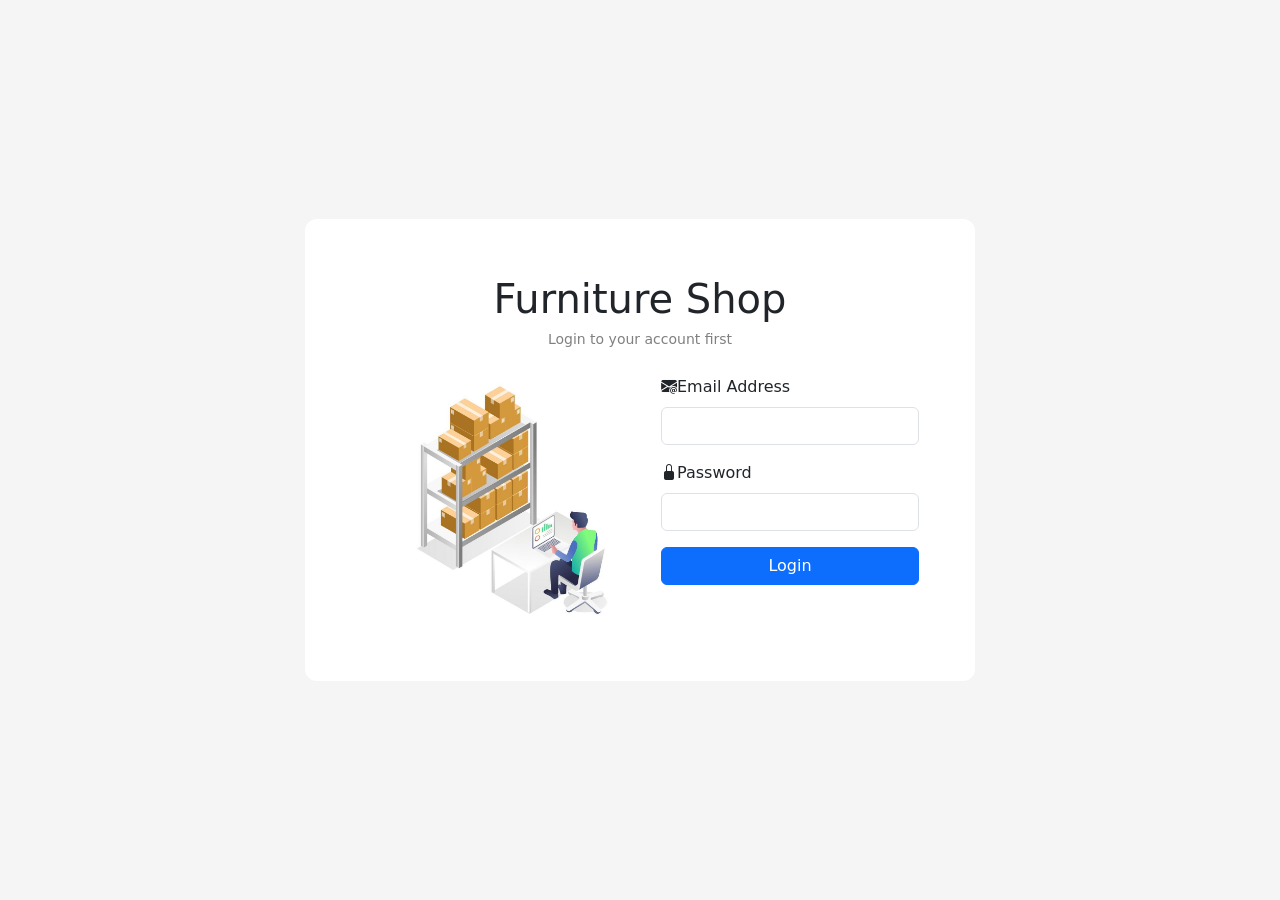
<file: LatihanKuis/index.html>
<!DOCTYPE html>
<html lang="en">
<head>
    <meta charset="UTF-8">
    <meta name="viewport" content="width=device-width, initial-scale=1.0">
    <link href="https://cdn.jsdelivr.net/npm/bootstrap@5.3.8/dist/css/bootstrap.min.css" rel="stylesheet"
        integrity="sha384-sRIl4kxILFvY47J16cr9ZwB07vP4J8+LH7qKQnuqkuIAvNWLzeN8tE5YBujZqJLB" crossorigin="anonymous">
    <link rel="stylesheet" href="https://cdn.jsdelivr.net/npm/bootstrap-icons@1.13.1/font/bootstrap-icons.min.css">
   <link rel="stylesheet" href="style.css">
    <title>Halaman Login</title>
</head>
<body>
    <div class="container">
        <div id="login-card">
            <div id="login-title">
                <h1>Furniture Shop</h1>
                <h4>Login to your account first</h4>
            </div>
            <div id="login-content">
                <img src="login_picture.jpg" width="300px">
                <div id="login-form">
                    <form method="get" action="home.html">
                        <label class="form-label"><i class="bi bi-envelope-at-fill"></i>Email Address</label>
                        <input type="email" class="form-control" name="email" id="email" required>
                        <label class="form-label mt-3"><i class="bi bi-lock-fill"></i>Password</label>
                        <input type="password" class="form-control" name="password" id="password" minlength="8" required>
                        <input type="submit" value="Login" class="btn btn-primary mt-3" id="login-button">
                    </form>
                </div>
            </div>
        </div>
    </div>
</body>
</html>
</file>
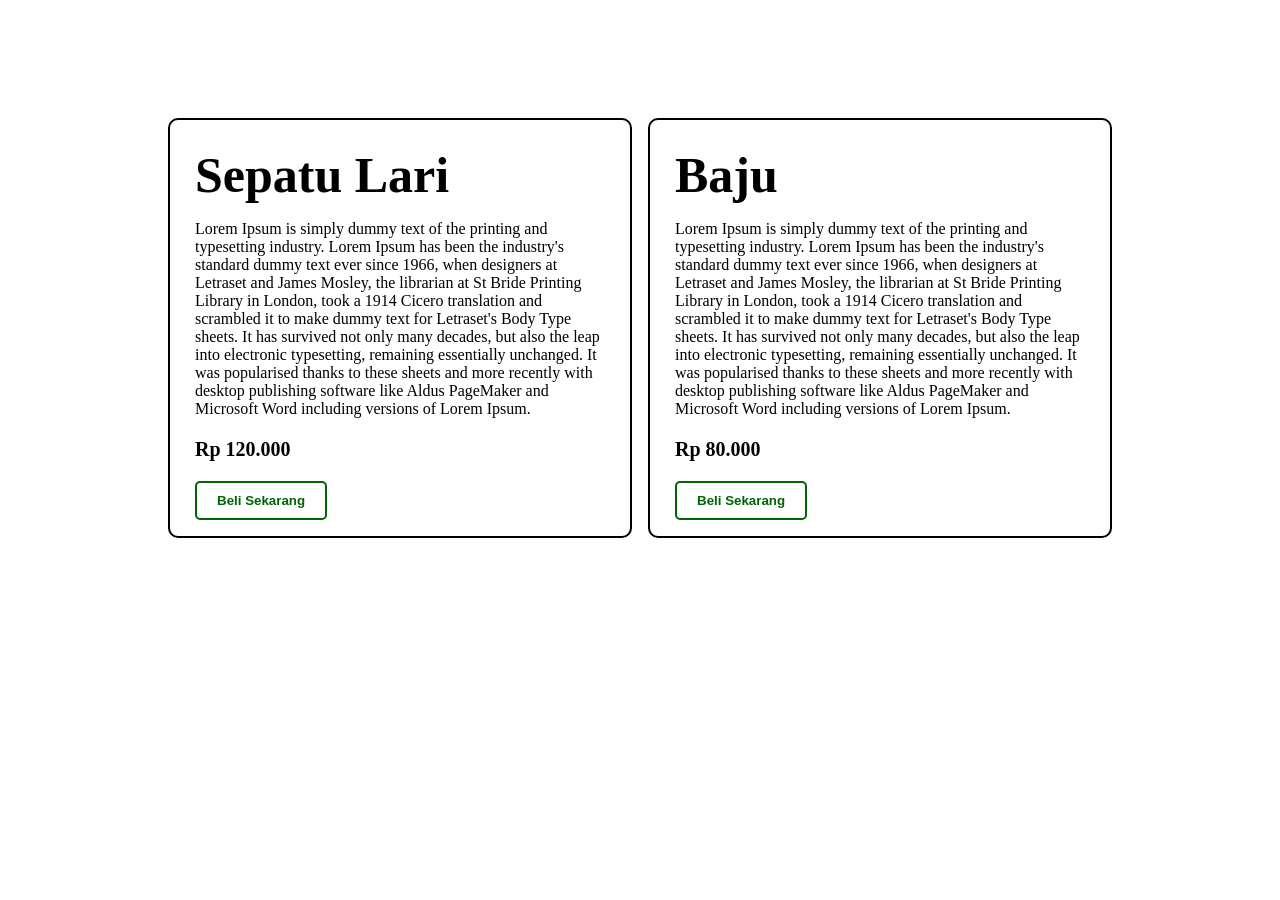
<file: Pertemuan 2/index.html>
<!DOCTYPE html>
<html lang="en">
<head>
    <meta charset="UTF-8">
    <meta name="viewport" content="width=device-width, initial-scale=1.0">
    <title>Document</title>
    <link rel = "stylesheet" href="style.css">
</head>
<body>
    <div class="keranjang">
        <div class="produk">
            <h1 id="judul_produk">Sepatu Lari</h1>
            <p class="deskripsi">Lorem Ipsum is simply dummy text of the printing and typesetting industry. Lorem Ipsum has been the industry's standard dummy text ever since 1966, when designers at Letraset and James Mosley, the librarian at St Bride Printing Library in London, took a 1914 Cicero translation and scrambled it to make dummy text for Letraset's Body Type sheets. It has survived not only many decades, but also the leap into electronic typesetting, remaining essentially unchanged. It was popularised thanks to these sheets and more recently with desktop publishing software like Aldus PageMaker and Microsoft Word including versions of Lorem Ipsum.</p>
            <p class="harga">Rp 120.000</p>
            <button class="tombol">Beli Sekarang</button>
    </div>
        <div class="produk">
            <h1 id="judul_produk">Baju</h1>
            <p class="deskripsi">Lorem Ipsum is simply dummy text of the printing and typesetting industry. Lorem Ipsum has been the industry's standard dummy text ever since 1966, when designers at Letraset and James Mosley, the librarian at St Bride Printing Library in London, took a 1914 Cicero translation and scrambled it to make dummy text for Letraset's Body Type sheets. It has survived not only many decades, but also the leap into electronic typesetting, remaining essentially unchanged. It was popularised thanks to these sheets and more recently with desktop publishing software like Aldus PageMaker and Microsoft Word including versions of Lorem Ipsum.</p>
            <p class="harga">Rp 80.000</p>
            <button class="tombol">Beli Sekarang</button>
        </div>
    </div>
</body>
</html>
</file>
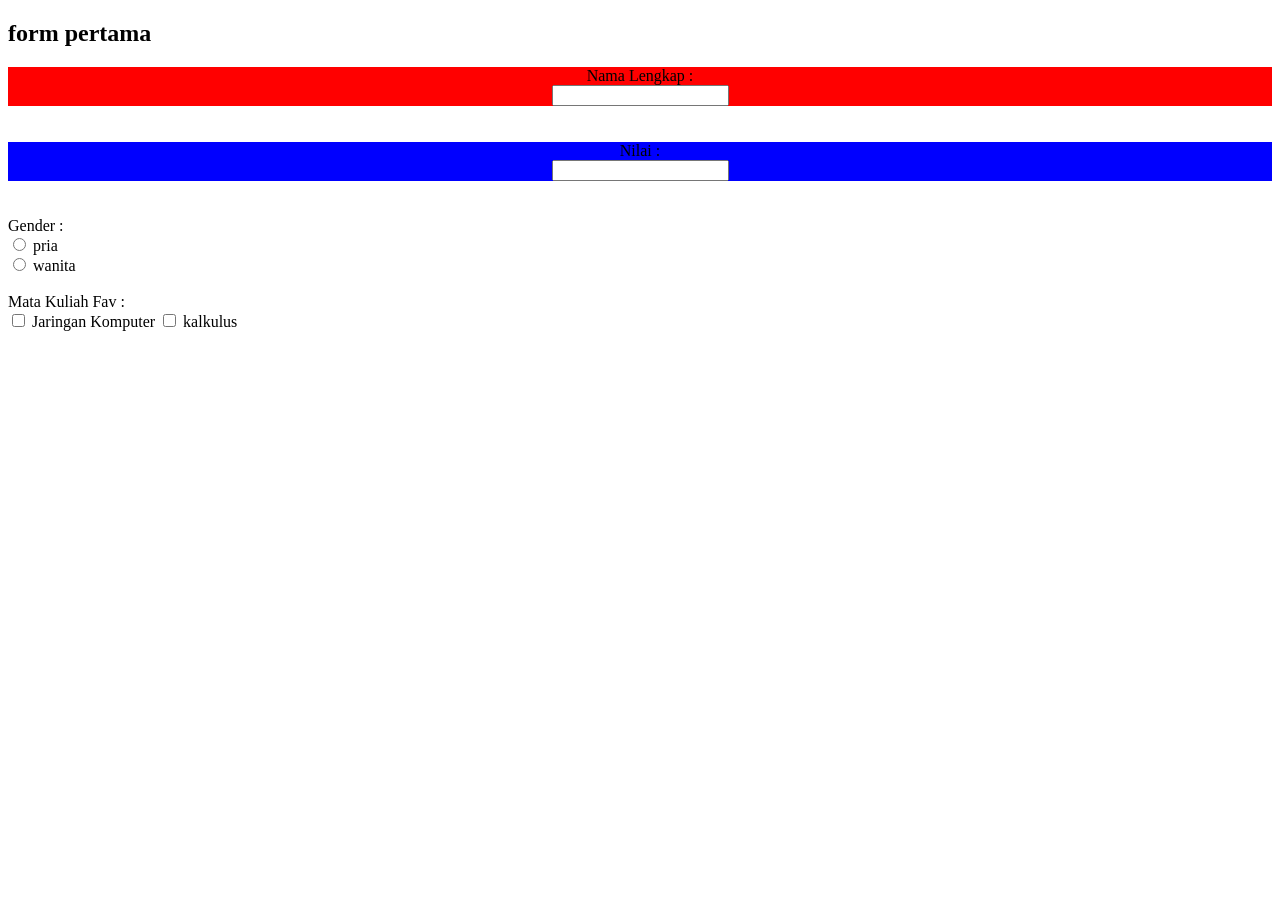
<file: form.html>
<!DOCTYPE html>
<html lang="en">
<head>
    <meta charset="UTF-8">
    <meta name="viewport" content="width=device-width, initial-scale=1.0">
    <title>Belajar Form</title>
</head>
<body>
    <h2>form pertama</h2>
    <form>
        <div align="center" style="background-color: red">
            <label>Nama Lengkap :</label>
            <br/>
            <input type="text" />
        </div>
        <br><br>
        <div align="center" style="background-color: blue">
            <label>Nilai : </label>
            <br/>
            <input type="number" />
        </div>
        <br><br>
        <label>Gender :</label>
        <br/>
        <input type="radio" name="gender" value="pria">
        <label>pria</label>
        <br>
        <input type="radio" name="gender" value="wanita">
        <label>wanita</label>
        <br><br>
        <label>Mata Kuliah Fav :</label>
        <br/>
        <input type="checkbox" name="matkulfav" value="jarkom">
        <label for ="jarkom">Jaringan Komputer</label>
        <input type="checkbox" name="matkulfav" value="kalkulus">
        <label for ="kalkulus">kalkulus</label>
        <br><br>

    </form>
</body>
</html>
</file>
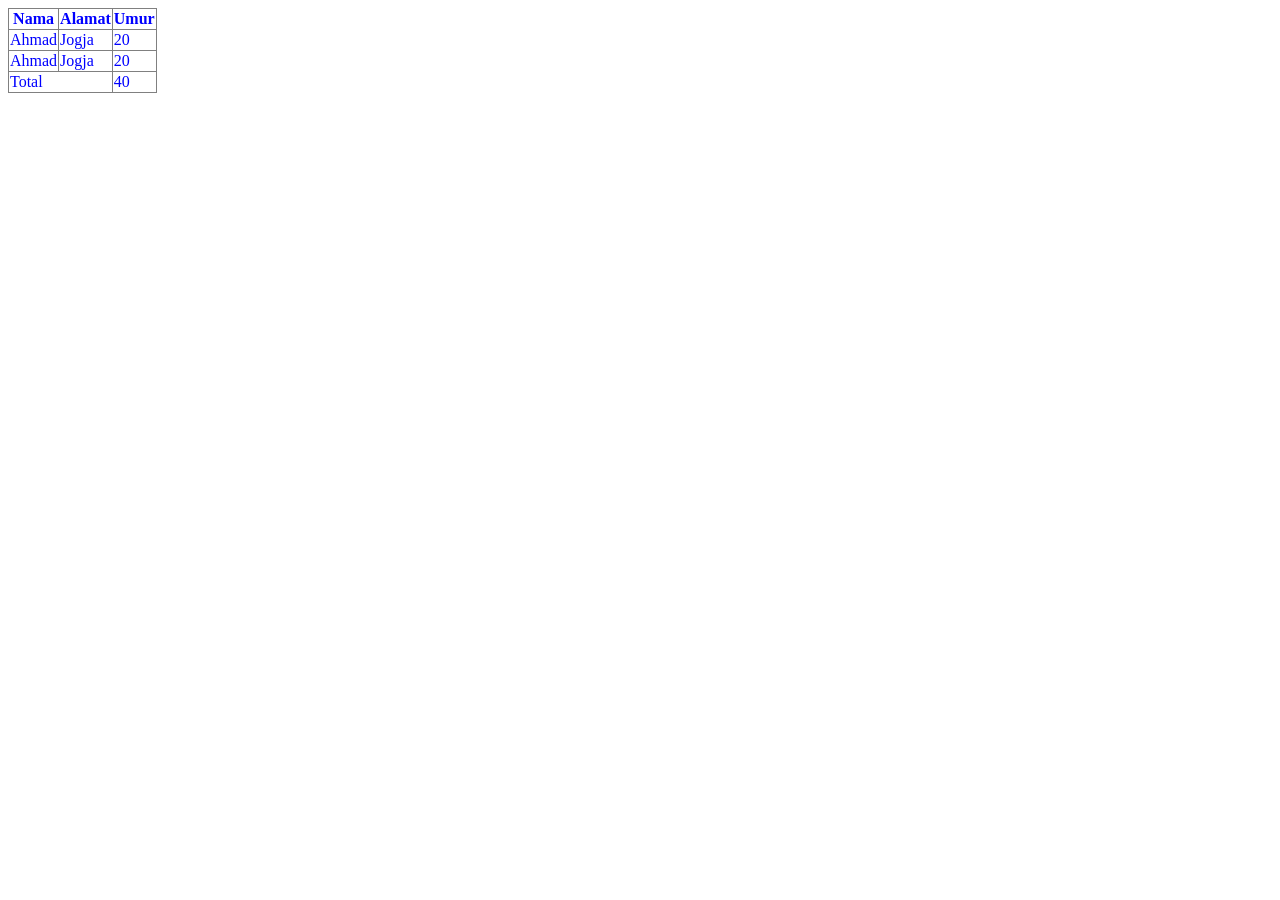
<file: tabel.html>
<!DOCTYPE html> 
<html lang="en">
<head>
    <meta charset="UTF-8">
    <meta name="viewport" content="width=device-width, initial-scale=1.0">
    <title>Tabel</title>
</head>
<body>
    <table border="1px" style="border-collapse: collapse; color :blue">
        <tr>
            <th>Nama</th>
            <th>Alamat</th>
            <th>Umur</th>
        </tr>
        <tr>
            <td>
                Ahmad
            </td>
            <td>
                Jogja
            </td>
            <td>
                20
            </td>
        </tr>
        <tr>
            <td>
                Ahmad
            </td>
            <td>
                Jogja
            </td>
            <td>
                20
            </td>
        </tr>
        <tr>
            <td colspan="2">Total</td>
            <td>
                40
            </td>
        </tr>
    </table>
</body>
</html>
</file>
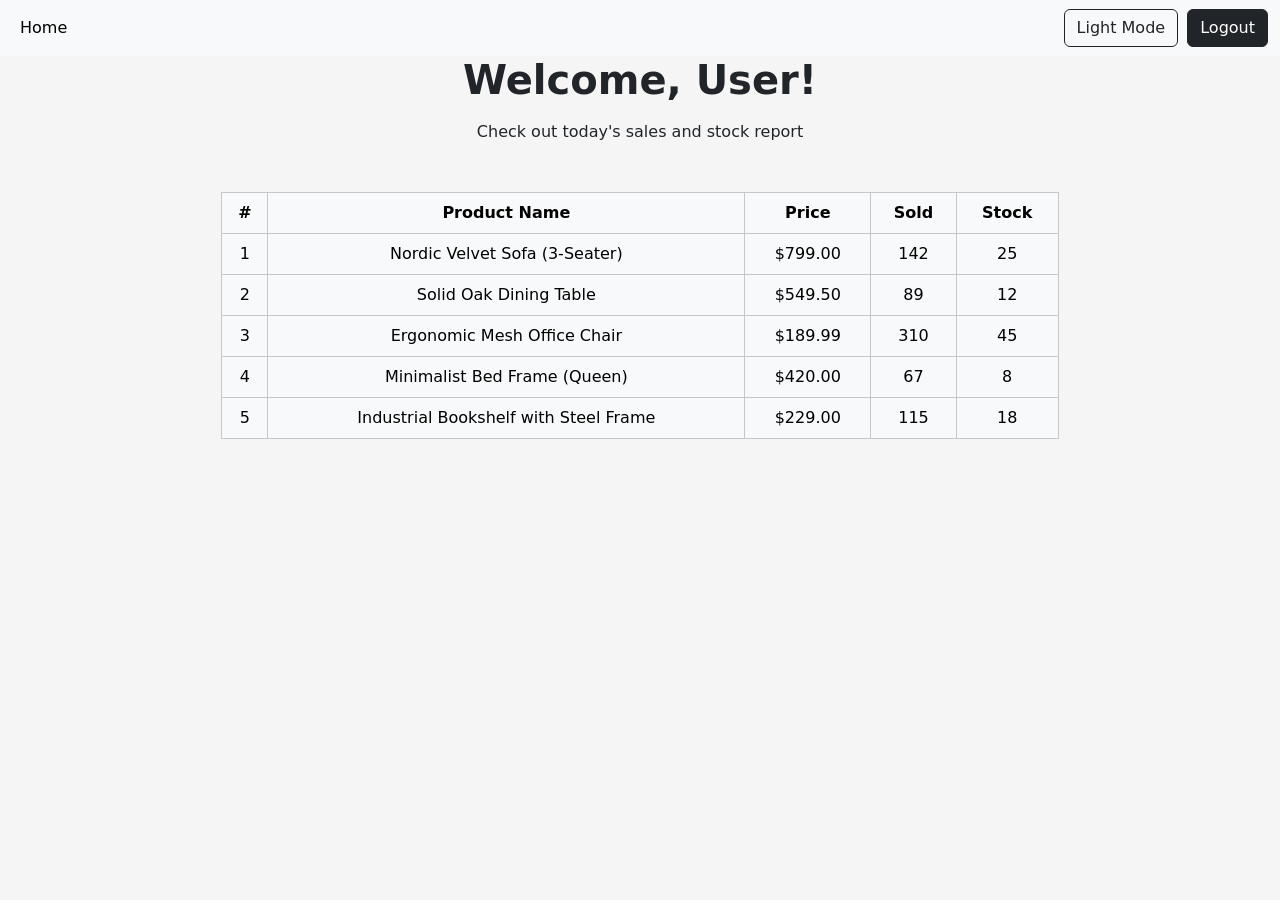
<file: LatihanKuis/home.html>
<!DOCTYPE html>
<html lang="en">
<head>
    <meta charset="UTF-8">
    <meta name="viewport" content="width=device-width, initial-scale=1.0">
    <link href="https://cdn.jsdelivr.net/npm/bootstrap@5.3.8/dist/css/bootstrap.min.css" rel="stylesheet" integrity="sha384-sRIl4kxILFvY47J16cr9ZwB07vP4J8+LH7qKQnuqkuIAvNWLzeN8tE5YBujZqJLB" crossorigin="anonymous">
    <link rel="stylesheet" href="https://cdn.jsdelivr.net/npm/bootstrap-icons@1.13.1/font/bootstrap-icons.min.css">
    <link rel="stylesheet" href="style.css">
    <title>homepage</title>
</head>
<body>
     <nav class="navbar navbar-expand-lg bg-body-tertiary" id="navbar">
        <div class="container-fluid">
            <button class="navbar-toggler" type="button" data-bs-toggle="collapse" data-bs-target="#navbarSupportedContent" aria-controls="navbarSupportedContent" aria-expanded="false" aria-label="Toggle navigation">
                <span class="navbar-toggler-icon"></span>
            </button>
            <div class="collapse navbar-collapse" id="navbarSupportedContent">
                <ul class="navbar-nav me-auto mb-2 mb-lg-0">
                    <li class="nav-item">
                        <a class="nav-link active" href="home.html">Home</a>
                    </li>
                </ul>
                <div class="action">
                    <button class="btn btn-outline-dark me-1" id="btnTheme">Light Mode</button>
                    <button class="btn btn-dark" id="btnLogout">Logout</button>
                </div>
            </div>
        </div>
    </nav>
    <div class="home-section d-flex justify-content-center align-items-center">
        <div class="container-fluid">
            <div class="section-title mb-5 text-center">
                <h1 class="fw-semibold mb-3">Welcome, User!</h1>
                <p>Check out today's sales and stock report</p>
            </div>
            <div class="mx-auto col-md-8">
                <table class="table text-center table-light table-bordered table-hover" id="tableData">
                    <thead>
                        <tr>
                            <th>#</th>
                            <th>Product Name</th>
                            <th>Price</th>
                            <th>Sold</th>
                            <th>Stock</th>
                        </tr>
                    </thead>
                    <tbody>
                        <tr>
                            <td>1</td>
                            <td>Nordic Velvet Sofa (3-Seater)</td>
                            <td>$799.00</td>
                            <td>142</td>
                            <td>25</td>
                        </tr>
                        <tr>
                            <td>2</td>
                            <td>Solid Oak Dining Table</td>
                            <td>$549.50</td>
                            <td>89</td>
                            <td>12</td>
                        </tr>
                        <tr>
                            <td>3</td>
                            <td>Ergonomic Mesh Office Chair</td>
                            <td>$189.99</td>
                            <td>310</td>
                            <td>45</td>
                        </tr>
                        <tr>
                            <td>4</td>
                            <td>Minimalist Bed Frame (Queen)</td>
                            <td>$420.00</td>
                            <td>67</td>
                            <td>8</td>
                        </tr>
                        <tr>
                            <td>5</td>
                            <td>Industrial Bookshelf with Steel Frame</td>
                            <td>$229.00</td>
                            <td>115</td>
                            <td>18</td>
                        </tr>
                    </tbody>
                </table>
            </div>
        </div>
    </div>
    <script src="script.js"></script>
    <script src="https://cdn.jsdelivr.net/npm/bootstrap@5.3.8/dist/js/bootstrap.bundle.min.js" integrity="sha384-FKyoEForCGlyvwx9Hj09JcYn3nv7wiPVlz7YYwJrWVcXK/BmnVDxM+D2scQbITxI" crossorigin="anonymous"></script>

</body>
</html>
</file>
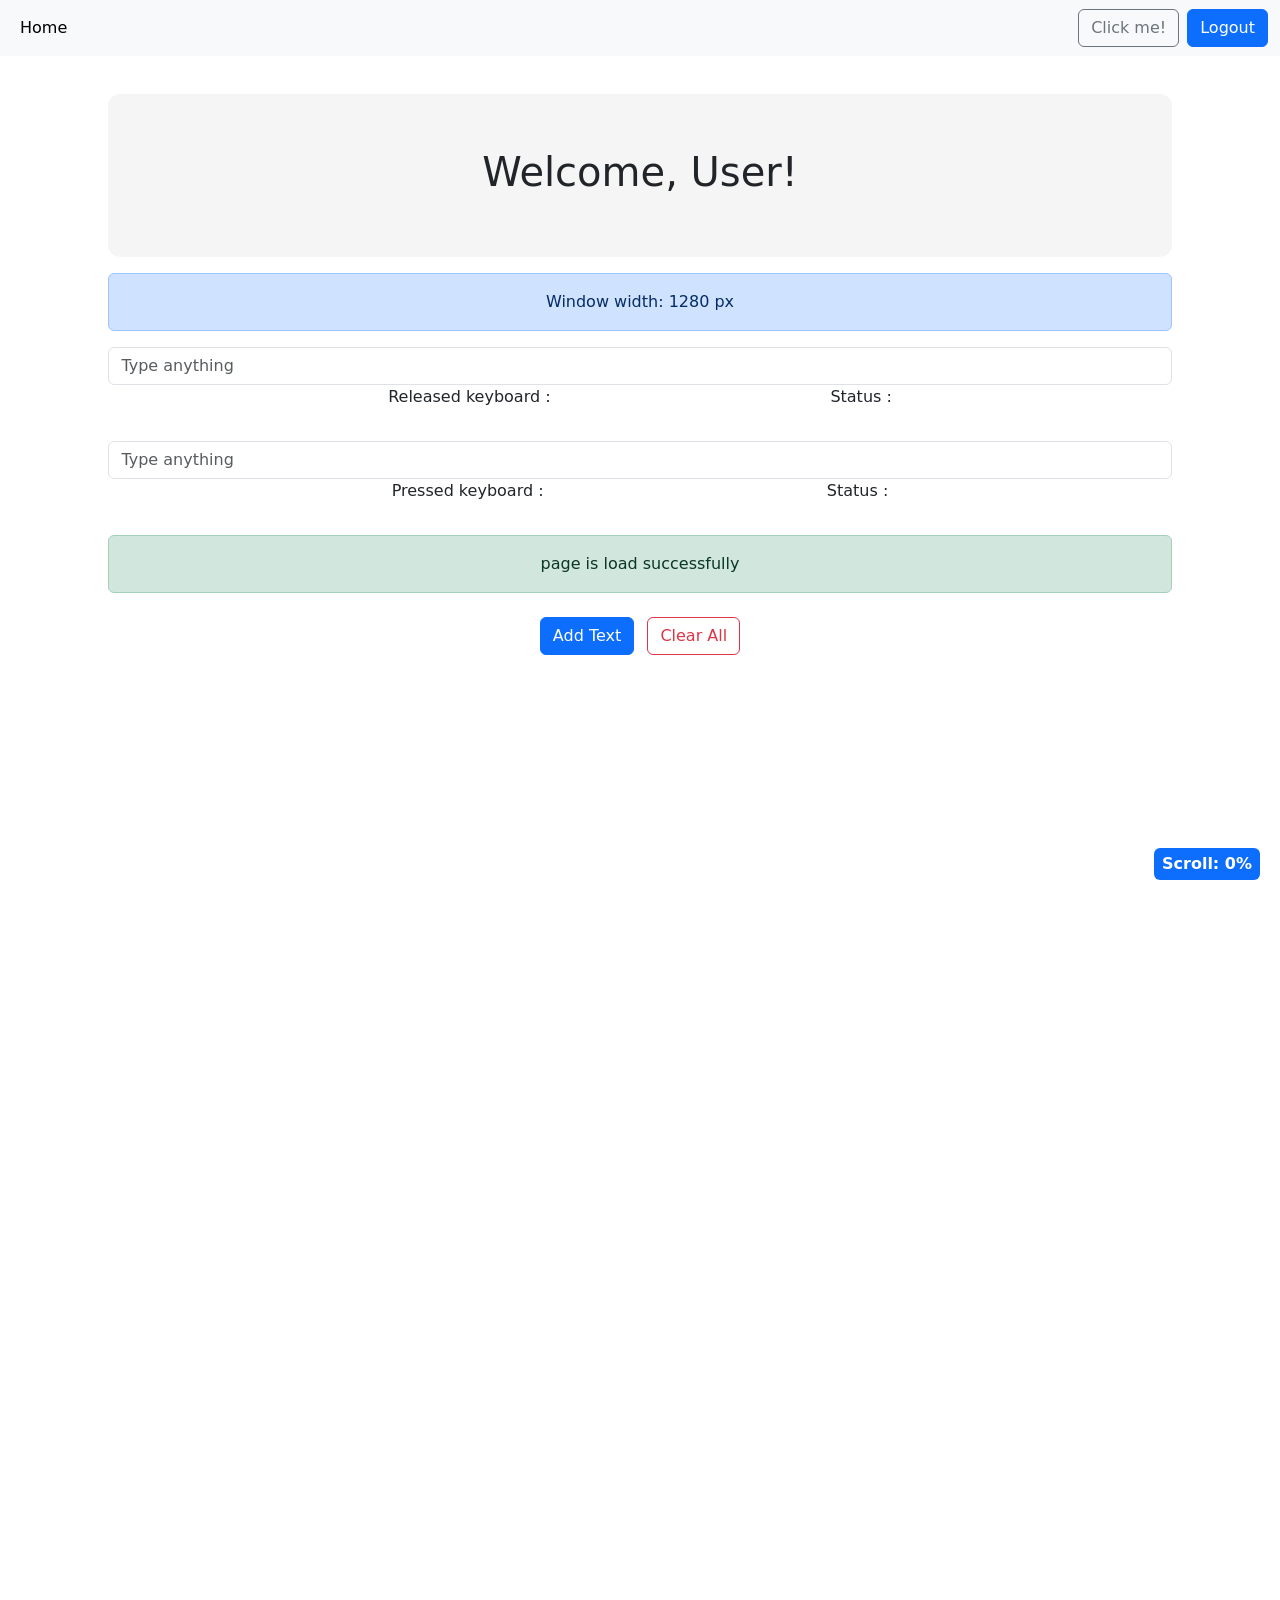
<file: Pertemuan 3/home.html>
<!DOCTYPE html>
<html lang="en">

<head>
    <meta charset="UTF-8">
    <meta name="viewport" content="width=device-width, initial-scale=1.0">
    <link href="https://cdn.jsdelivr.net/npm/bootstrap@5.3.8/dist/css/bootstrap.min.css" rel="stylesheet"
        integrity="sha384-sRIl4kxILFvY47J16cr9ZwB07vP4J8+LH7qKQnuqkuIAvNWLzeN8tE5YBujZqJLB" crossorigin="anonymous">
    <link rel="stylesheet" href="https://cdn.jsdelivr.net/npm/bootstrap-icons@1.13.1/font/bootstrap-icons.min.css">
    <link rel="stylesheet" href="style.css">
    <title>Home</title>
</head>

<body>
    <nav class="navbar navbar-expand-lg bg-body-tertiary" id="main-navbar">
        <div class="container-fluid">
            <div class="collapse navbar-collapse" id="navbarSupportedContent">
                <ul class="navbar-nav me-auto mb-2 mb-lg-0">
                    <li class="nav-item">
                        <a class="nav-link active" aria-current="page" href="#">Home</a>
                    </li>
                </ul>
                <button class="btn btn-outline-secondary me-2" id="alert-example">Click me!</button>
                <a href="login.html"><button class="btn btn-primary" id="logout-button">Logout</button></a>
            </div>
        </div>
    </nav>
    <div class="container">
        <div id="title-card">
            <h1 id="title">Welcome, User!</h1>
        </div>
        <div class="alert alert-primary mt-3" id="window-width-card">
            <p class="m-0">Window width: <span id="window-width">0</span> px</p>
        </div>
        <div>
            <input type="text" class="form-control mt-3" id="keyup-input" placeholder="Type anything">
            <div style="display:flex; justify-content: space-evenly;">
                <p>Released keyboard : <span id="keyup-result"></span></p>
                <p>Status : <span id="keyup-status"></span></p>
            </div>
        </div>
        <div>
            <input type="text" class="form-control mt-3" id="keydown-input" placeholder="Type anything">
            <div style="display:flex; justify-content: space-evenly;">
                <p>Pressed keyboard : <span id="keydown-result"></span></p>
                <p>Status : <span id="keydown-status"></span></p>
            </div>
        </div>
        <p id="page-load" class="alert alert-success mt-3"></p>
        <div class="mt-4 text-center">
            <button class="btn btn-primary me-2" id="btn-add">Add Text</button>
            <button class="btn btn-outline-danger" id="btn-clear">Clear All</button>
            <div id="text-container" class="mt-3"></div>
        </div>
    </div>
    <div id="scroll-badge" class="badge bg-primary p-2 fs-6">
        Scroll: <span id="scroll-percentage">0%</span>
    </div>

    <script src="script.js"></script>
</body>

</html>
</file>
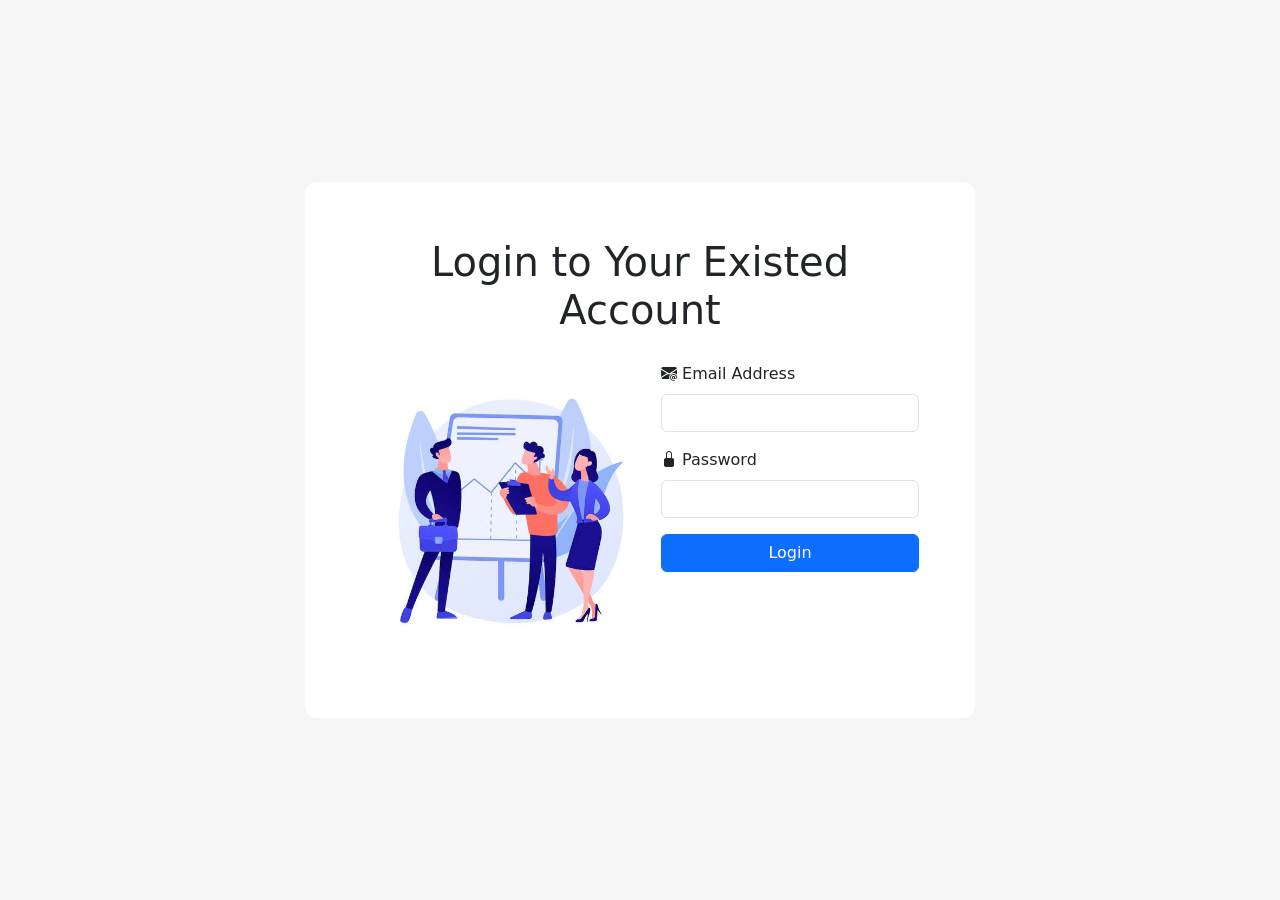
<file: Pertemuan 3/login.html>
<!DOCTYPE html>
<html lang="en">

<head>
    <meta charset="UTF-8">
    <meta name="viewport" content="width=device-width, initial-scale=1.0">
    <link href="https://cdn.jsdelivr.net/npm/bootstrap@5.3.8/dist/css/bootstrap.min.css" rel="stylesheet"
        integrity="sha384-sRIl4kxILFvY47J16cr9ZwB07vP4J8+LH7qKQnuqkuIAvNWLzeN8tE5YBujZqJLB" crossorigin="anonymous">
    <link rel="stylesheet" href="https://cdn.jsdelivr.net/npm/bootstrap-icons@1.13.1/font/bootstrap-icons.min.css">
    <title>Login</title>
    <style>
        body {
            background-color: whitesmoke;
        }

        .container {
            height: 100vh;
            display: flex;
            align-items: center;
            justify-content: center;
        }

        #login-card {
            width: 60%;
            background-color: white;
            border-radius: 12px;
            padding: 5%;
            align-items: center;
        }
        #login-title{
            text-align: center;
        }
        #login-content{
            display: flex;
            margin-top: 5%;
        }
        #login-form {
            width: 60%;
        }
        #login-button{
            width: 100%;
        }
    </style>
</head>

<body>
    <div class="container">
        <div id="login-card">
            <div id="login-title">
                <h1>Login to Your Existed Account</h1>
            </div>
            <div id="login-content">
                <img src="login_picture.jpg" width="300px">
                <div id="login-form">
                    <form method="get" action="home.html">
                        <label class="form-label"><i class="bi bi-envelope-at-fill"></i> Email Address</label>
                        <input type="email" class="form-control" name="email" id="email" required-label>
                        <label class="form-label mt-3"><i class="bi bi-lock-fill"></i> Password</label>
                        <input type="password" class="form-control" name="password" id="password" required>
                        <input type="submit" value="Login" class="btn btn-primary mt-3" id="login-button">
                    </form>
                </div>
            </div>
        </div>
    </div>
</body>

</html>
</file>
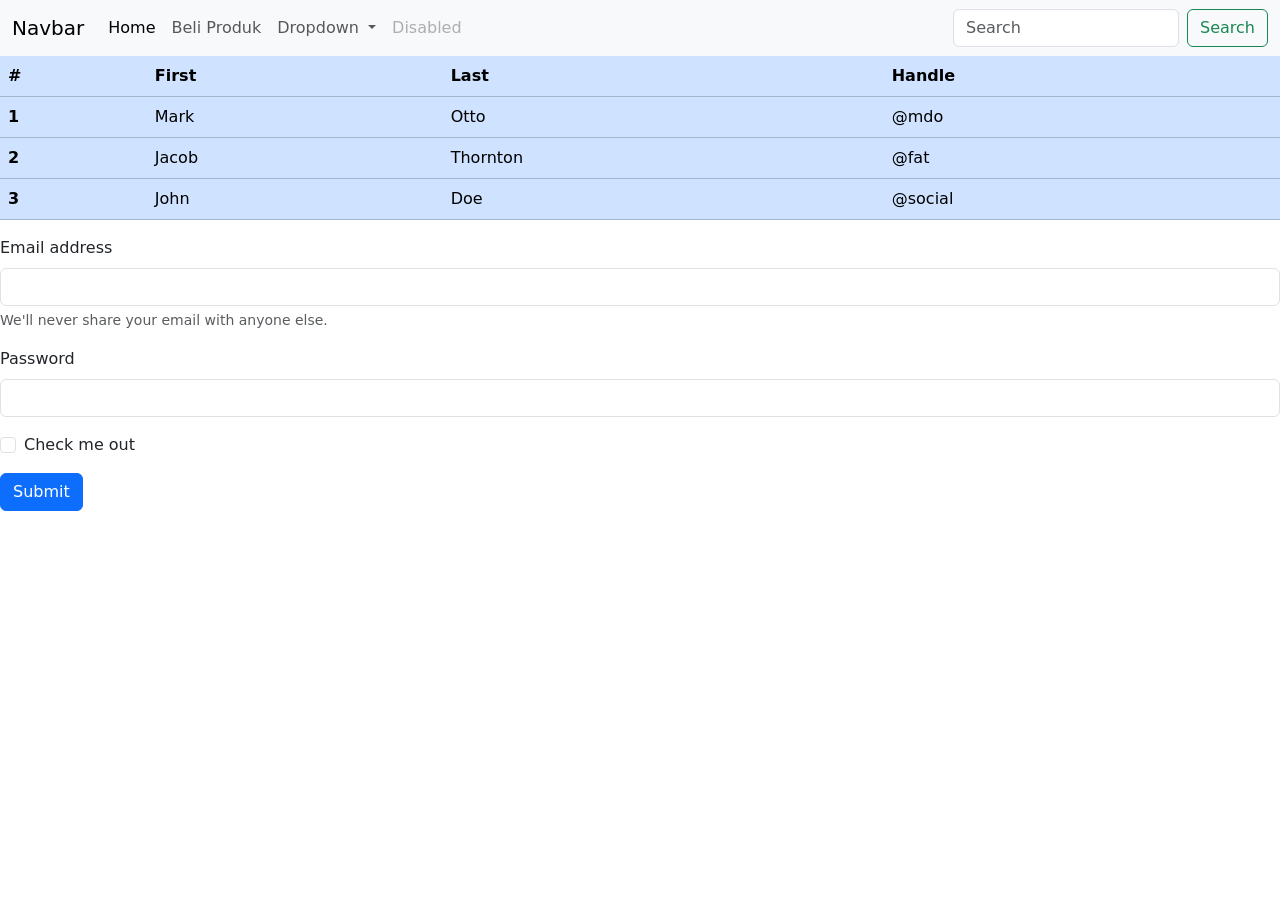
<file: Pertemuan 2/bootstrap/bootstrap.html>
<!doctype html>
<html lang="en">
  <head>
    <meta charset="utf-8">
    <meta name="viewport" content="width=device-width, initial-scale=1">
    <title>Bootstrap demo</title>
    <link href="https://cdn.jsdelivr.net/npm/bootstrap@5.3.8/dist/css/bootstrap.min.css" rel="stylesheet" integrity="sha384-sRIl4kxILFvY47J16cr9ZwB07vP4J8+LH7qKQnuqkuIAvNWLzeN8tE5YBujZqJLB" crossorigin="anonymous">
  </head>
  <body>
    <nav class="navbar navbar-expand-lg bg-body-tertiary">
  <div class="container-fluid">
    <a class="navbar-brand" href="#">Navbar</a>
    <button class="navbar-toggler" type="button" data-bs-toggle="collapse" data-bs-target="#navbarSupportedContent" aria-controls="navbarSupportedContent" aria-expanded="false" aria-label="Toggle navigation">
      <span class="navbar-toggler-icon"></span>
    </button>
    <div class="collapse navbar-collapse" id="navbarSupportedContent">
      <ul class="navbar-nav me-auto mb-2 mb-lg-0">
        <li class="nav-item">
          <a class="nav-link active" aria-current="page" href="#">Home</a>
        </li>
        <li class="nav-item">
          <a class="nav-link" href="#index.html">Beli Produk</a>
        </li>
        <li class="nav-item dropdown">
          <a class="nav-link dropdown-toggle" href="#" role="button" data-bs-toggle="dropdown" aria-expanded="false">
            Dropdown
          </a>
          <ul class="dropdown-menu">
            <li><a class="dropdown-item" href="#">Action</a></li>
            <li><a class="dropdown-item" href="#">Another action</a></li>
            <li><hr class="dropdown-divider"></li>
            <li><a class="dropdown-item" href="#">Something else here</a></li>
          </ul>
        </li>
        <li class="nav-item">
          <a class="nav-link disabled" aria-disabled="true">Disabled</a>
        </li>
      </ul>
      <form class="d-flex" role="search">
        <input class="form-control me-2" type="search" placeholder="Search" aria-label="Search"/>
        <button class="btn btn-outline-success" type="submit">Search</button>
      </form>
    </div>
  </div>
</nav>

<div>
  <table class="table table-primary">
  <thead>
    <tr>
      <th scope="col">#</th>
      <th scope="col">First</th>
      <th scope="col">Last</th>
      <th scope="col">Handle</th>
    </tr>
  </thead>
  <tbody>
    <tr>
      <th scope="row">1</th>
      <td>Mark</td>
      <td>Otto</td>
      <td>@mdo</td>
    </tr>
    <tr>
      <th scope="row">2</th>
      <td>Jacob</td>
      <td>Thornton</td>
      <td>@fat</td>
    </tr>
    <tr>
      <th scope="row">3</th>
      <td>John</td>
      <td>Doe</td>
      <td>@social</td>
    </tr>
  </tbody>
</table>
</div>

<div> 
  <form>
  <div class="mb-3">
    <label for="exampleInputEmail1" class="form-label">Email address</label>
    <input type="email" class="form-control" id="exampleInputEmail1" aria-describedby="emailHelp">
    <div id="emailHelp" class="form-text">We'll never share your email with anyone else.</div>
  </div>
  <div class="mb-3">
    <label for="exampleInputPassword1" class="form-label">Password</label>
    <input type="password" class="form-control" id="exampleInputPassword1">
  </div>
  <div class="mb-3 form-check">
    <input type="checkbox" class="form-check-input" id="exampleCheck1">
    <label class="form-check-label" for="exampleCheck1">Check me out</label>
  </div>
  <button type="submit" class="btn btn-primary">Submit</button>
</form>
</div>

    <script src="https://cdn.jsdelivr.net/npm/bootstrap@5.3.8/dist/js/bootstrap.bundle.min.js" integrity="sha384-FKyoEForCGlyvwx9Hj09JcYn3nv7wiPVlz7YYwJrWVcXK/BmnVDxM+D2scQbITxI" crossorigin="anonymous"></script>
  </body>
</html>
</file>
<file: LatihanKuis/style.css>
body{
    background-color: whitesmoke;
}

.container{
    height: 100vh;
    display:flex;
    align-items: center;
    justify-content: center;
}

#login-card {
    width: 60%;
    background-color: white;
    border-radius: 12px;
    padding: 5%;
    align-items: center;
}

#login-title{
    text-align: center;
}
        
#login-content{
    display: flex;
    margin-top: 5%;
}

#login-form {
    width: 60%;
}
        
#login-button{
    width: 100%;
}

#login-title h4{
    font-size: 14px;
    color: grey;
}
</file>
<file: Pertemuan 2/style.css>
.keranjang{
    display : flex;
    justify-content : center;   
    gap : 16px;
    padding : 5rem 10rem;
}

#judul_produk{
    margin : 10px 0px;
}

#deskripsi{
    margin : 10px 0px;
}

.produk{
    font-size : 25px;
    text-align : left;
    border : 2px solid black;
    margin : 30px auto;
    padding : 16px 25px;
    border-radius : 10px;
}
.deskripsi{
    color : black;
    font-size : 16px;
}

.harga{
    color : black;
    font-size : 20px;
    font-weight : bold;
}

.tombol{
    background-color : white;
    color : darkgreen;
    padding : 10px 20px;
    border-radius : 5px;
    border : 2px solid darkgreen;
    cursor : pointer;
    font-weight : bold;
    transition : 0.3s;
}   

.tombol:hover{
    background-color : darkgreen;
    color : white;
}
</file>
<file: Pertemuan 3/style.css>
body{
    height: 200vh;
}
.container{
    padding: 3%;
    text-align: center;
    align-items: center;
    align-items: center;
    justify-content: center;
}

#title-card{
    padding: 5%;
    background-color: whitesmoke;
    border-radius: 12px;
}

#window-width-card{
    width: 100%;
}

#scroll-badge{
    position: fixed;
    bottom: 20px;
    right: 20px;
}
</file>
